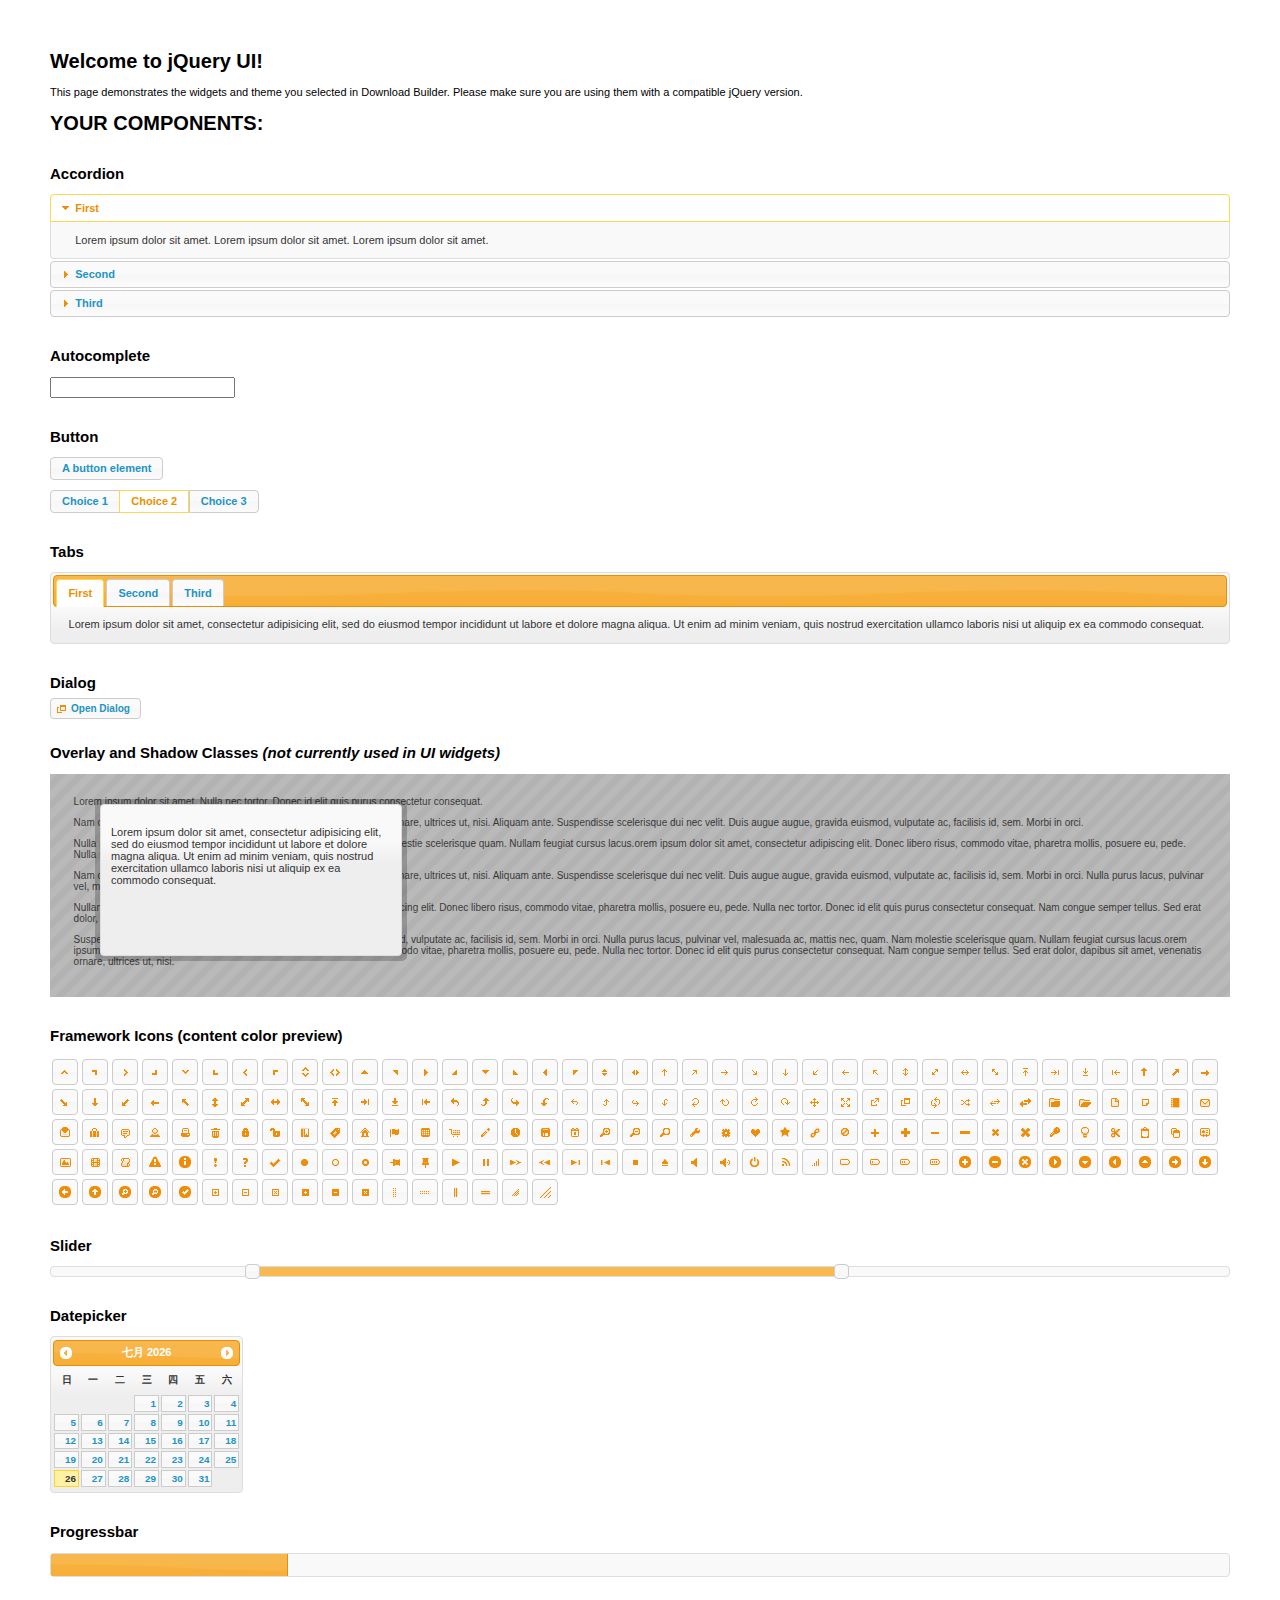
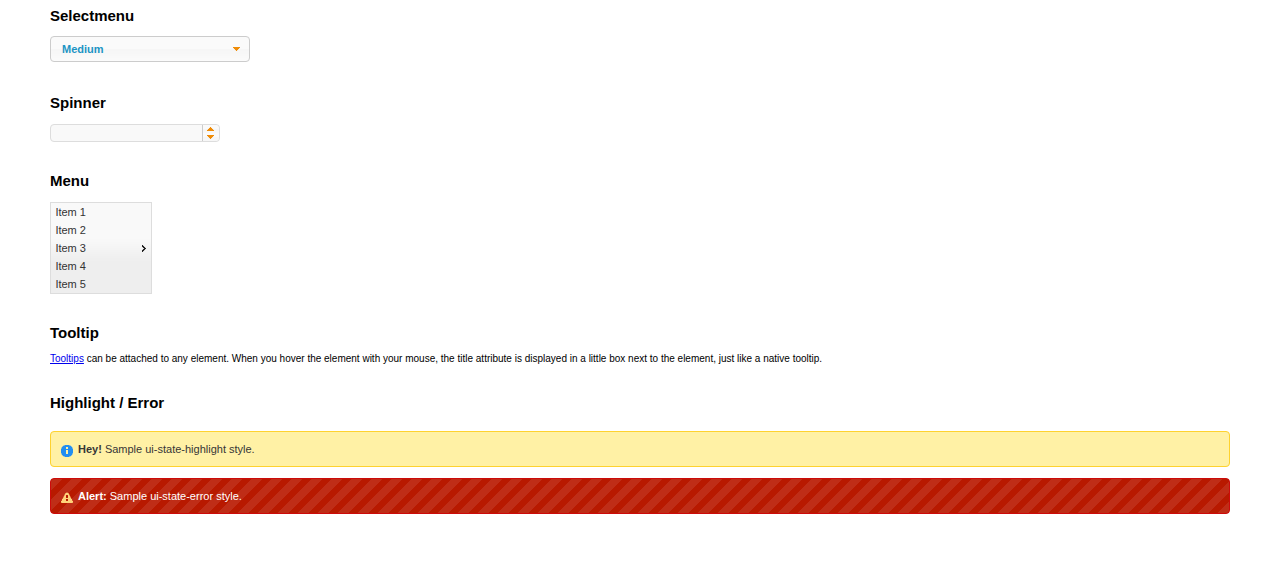
<file: lib/jquery-ui-1.11.4/index.html>
<!doctype html>
<html lang="us">
<head>
	<meta charset="utf-8">
	<title>jQuery UI Example Page</title>
	<link href="jquery-ui.css" rel="stylesheet">
	<style>
	body{
		font: 62.5% "Trebuchet MS", sans-serif;
		margin: 50px;
	}
	.demoHeaders {
		margin-top: 2em;
	}
	#dialog-link {
		padding: .4em 1em .4em 20px;
		text-decoration: none;
		position: relative;
	}
	#dialog-link span.ui-icon {
		margin: 0 5px 0 0;
		position: absolute;
		left: .2em;
		top: 50%;
		margin-top: -8px;
	}
	#icons {
		margin: 0;
		padding: 0;
	}
	#icons li {
		margin: 2px;
		position: relative;
		padding: 4px 0;
		cursor: pointer;
		float: left;
		list-style: none;
	}
	#icons span.ui-icon {
		float: left;
		margin: 0 4px;
	}
	.fakewindowcontain .ui-widget-overlay {
		position: absolute;
	}
	select {
		width: 200px;
	}
	</style>
</head>
<body>

<h1>Welcome to jQuery UI!</h1>

<div class="ui-widget">
	<p>This page demonstrates the widgets and theme you selected in Download Builder. Please make sure you are using them with a compatible jQuery version.</p>
</div>

<h1>YOUR COMPONENTS:</h1>


<!-- Accordion -->
<h2 class="demoHeaders">Accordion</h2>
<div id="accordion">
	<h3>First</h3>
	<div>Lorem ipsum dolor sit amet. Lorem ipsum dolor sit amet. Lorem ipsum dolor sit amet.</div>
	<h3>Second</h3>
	<div>Phasellus mattis tincidunt nibh.</div>
	<h3>Third</h3>
	<div>Nam dui erat, auctor a, dignissim quis.</div>
</div>



<!-- Autocomplete -->
<h2 class="demoHeaders">Autocomplete</h2>
<div>
	<input id="autocomplete" title="type &quot;a&quot;">
</div>



<!-- Button -->
<h2 class="demoHeaders">Button</h2>
<button id="button">A button element</button>
<form style="margin-top: 1em;">
	<div id="radioset">
		<input type="radio" id="radio1" name="radio"><label for="radio1">Choice 1</label>
		<input type="radio" id="radio2" name="radio" checked="checked"><label for="radio2">Choice 2</label>
		<input type="radio" id="radio3" name="radio"><label for="radio3">Choice 3</label>
	</div>
</form>



<!-- Tabs -->
<h2 class="demoHeaders">Tabs</h2>
<div id="tabs">
	<ul>
		<li><a href="#tabs-1">First</a></li>
		<li><a href="#tabs-2">Second</a></li>
		<li><a href="#tabs-3">Third</a></li>
	</ul>
	<div id="tabs-1">Lorem ipsum dolor sit amet, consectetur adipisicing elit, sed do eiusmod tempor incididunt ut labore et dolore magna aliqua. Ut enim ad minim veniam, quis nostrud exercitation ullamco laboris nisi ut aliquip ex ea commodo consequat.</div>
	<div id="tabs-2">Phasellus mattis tincidunt nibh. Cras orci urna, blandit id, pretium vel, aliquet ornare, felis. Maecenas scelerisque sem non nisl. Fusce sed lorem in enim dictum bibendum.</div>
	<div id="tabs-3">Nam dui erat, auctor a, dignissim quis, sollicitudin eu, felis. Pellentesque nisi urna, interdum eget, sagittis et, consequat vestibulum, lacus. Mauris porttitor ullamcorper augue.</div>
</div>



<!-- Dialog NOTE: Dialog is not generated by UI in this demo so it can be visually styled in themeroller-->
<h2 class="demoHeaders">Dialog</h2>
<p><a href="#" id="dialog-link" class="ui-state-default ui-corner-all"><span class="ui-icon ui-icon-newwin"></span>Open Dialog</a></p>

<h2 class="demoHeaders">Overlay and Shadow Classes <em>(not currently used in UI widgets)</em></h2>
<div style="position: relative; width: 96%; height: 200px; padding:1% 2%; overflow:hidden;" class="fakewindowcontain">
	<p>Lorem ipsum dolor sit amet,  Nulla nec tortor. Donec id elit quis purus consectetur consequat. </p><p>Nam congue semper tellus. Sed erat dolor, dapibus sit amet, venenatis ornare, ultrices ut, nisi. Aliquam ante. Suspendisse scelerisque dui nec velit. Duis augue augue, gravida euismod, vulputate ac, facilisis id, sem. Morbi in orci. </p><p>Nulla purus lacus, pulvinar vel, malesuada ac, mattis nec, quam. Nam molestie scelerisque quam. Nullam feugiat cursus lacus.orem ipsum dolor sit amet, consectetur adipiscing elit. Donec libero risus, commodo vitae, pharetra mollis, posuere eu, pede. Nulla nec tortor. Donec id elit quis purus consectetur consequat. </p><p>Nam congue semper tellus. Sed erat dolor, dapibus sit amet, venenatis ornare, ultrices ut, nisi. Aliquam ante. Suspendisse scelerisque dui nec velit. Duis augue augue, gravida euismod, vulputate ac, facilisis id, sem. Morbi in orci. Nulla purus lacus, pulvinar vel, malesuada ac, mattis nec, quam. Nam molestie scelerisque quam. </p><p>Nullam feugiat cursus lacus.orem ipsum dolor sit amet, consectetur adipiscing elit. Donec libero risus, commodo vitae, pharetra mollis, posuere eu, pede. Nulla nec tortor. Donec id elit quis purus consectetur consequat. Nam congue semper tellus. Sed erat dolor, dapibus sit amet, venenatis ornare, ultrices ut, nisi. Aliquam ante. </p><p>Suspendisse scelerisque dui nec velit. Duis augue augue, gravida euismod, vulputate ac, facilisis id, sem. Morbi in orci. Nulla purus lacus, pulvinar vel, malesuada ac, mattis nec, quam. Nam molestie scelerisque quam. Nullam feugiat cursus lacus.orem ipsum dolor sit amet, consectetur adipiscing elit. Donec libero risus, commodo vitae, pharetra mollis, posuere eu, pede. Nulla nec tortor. Donec id elit quis purus consectetur consequat. Nam congue semper tellus. Sed erat dolor, dapibus sit amet, venenatis ornare, ultrices ut, nisi. </p>

	<!-- ui-dialog -->
	<div class="ui-overlay"><div class="ui-widget-overlay"></div><div class="ui-widget-shadow ui-corner-all" style="width: 302px; height: 152px; position: absolute; left: 50px; top: 30px;"></div></div>
	<div style="position: absolute; width: 280px; height: 130px;left: 50px; top: 30px; padding: 10px;" class="ui-widget ui-widget-content ui-corner-all">
		<div class="ui-dialog-content ui-widget-content" style="background: none; border: 0;">
			<p>Lorem ipsum dolor sit amet, consectetur adipisicing elit, sed do eiusmod tempor incididunt ut labore et dolore magna aliqua. Ut enim ad minim veniam, quis nostrud exercitation ullamco laboris nisi ut aliquip ex ea commodo consequat.</p>
		</div>
	</div>

</div>

<!-- ui-dialog -->
<div id="dialog" title="Dialog Title">
	<p>Lorem ipsum dolor sit amet, consectetur adipisicing elit, sed do eiusmod tempor incididunt ut labore et dolore magna aliqua. Ut enim ad minim veniam, quis nostrud exercitation ullamco laboris nisi ut aliquip ex ea commodo consequat.</p>
</div>



<h2 class="demoHeaders">Framework Icons (content color preview)</h2>
<ul id="icons" class="ui-widget ui-helper-clearfix">
	<li class="ui-state-default ui-corner-all" title=".ui-icon-carat-1-n"><span class="ui-icon ui-icon-carat-1-n"></span></li>
	<li class="ui-state-default ui-corner-all" title=".ui-icon-carat-1-ne"><span class="ui-icon ui-icon-carat-1-ne"></span></li>
	<li class="ui-state-default ui-corner-all" title=".ui-icon-carat-1-e"><span class="ui-icon ui-icon-carat-1-e"></span></li>
	<li class="ui-state-default ui-corner-all" title=".ui-icon-carat-1-se"><span class="ui-icon ui-icon-carat-1-se"></span></li>
	<li class="ui-state-default ui-corner-all" title=".ui-icon-carat-1-s"><span class="ui-icon ui-icon-carat-1-s"></span></li>
	<li class="ui-state-default ui-corner-all" title=".ui-icon-carat-1-sw"><span class="ui-icon ui-icon-carat-1-sw"></span></li>
	<li class="ui-state-default ui-corner-all" title=".ui-icon-carat-1-w"><span class="ui-icon ui-icon-carat-1-w"></span></li>
	<li class="ui-state-default ui-corner-all" title=".ui-icon-carat-1-nw"><span class="ui-icon ui-icon-carat-1-nw"></span></li>
	<li class="ui-state-default ui-corner-all" title=".ui-icon-carat-2-n-s"><span class="ui-icon ui-icon-carat-2-n-s"></span></li>
	<li class="ui-state-default ui-corner-all" title=".ui-icon-carat-2-e-w"><span class="ui-icon ui-icon-carat-2-e-w"></span></li>
	<li class="ui-state-default ui-corner-all" title=".ui-icon-triangle-1-n"><span class="ui-icon ui-icon-triangle-1-n"></span></li>
	<li class="ui-state-default ui-corner-all" title=".ui-icon-triangle-1-ne"><span class="ui-icon ui-icon-triangle-1-ne"></span></li>
	<li class="ui-state-default ui-corner-all" title=".ui-icon-triangle-1-e"><span class="ui-icon ui-icon-triangle-1-e"></span></li>
	<li class="ui-state-default ui-corner-all" title=".ui-icon-triangle-1-se"><span class="ui-icon ui-icon-triangle-1-se"></span></li>
	<li class="ui-state-default ui-corner-all" title=".ui-icon-triangle-1-s"><span class="ui-icon ui-icon-triangle-1-s"></span></li>
	<li class="ui-state-default ui-corner-all" title=".ui-icon-triangle-1-sw"><span class="ui-icon ui-icon-triangle-1-sw"></span></li>
	<li class="ui-state-default ui-corner-all" title=".ui-icon-triangle-1-w"><span class="ui-icon ui-icon-triangle-1-w"></span></li>
	<li class="ui-state-default ui-corner-all" title=".ui-icon-triangle-1-nw"><span class="ui-icon ui-icon-triangle-1-nw"></span></li>
	<li class="ui-state-default ui-corner-all" title=".ui-icon-triangle-2-n-s"><span class="ui-icon ui-icon-triangle-2-n-s"></span></li>
	<li class="ui-state-default ui-corner-all" title=".ui-icon-triangle-2-e-w"><span class="ui-icon ui-icon-triangle-2-e-w"></span></li>
	<li class="ui-state-default ui-corner-all" title=".ui-icon-arrow-1-n"><span class="ui-icon ui-icon-arrow-1-n"></span></li>
	<li class="ui-state-default ui-corner-all" title=".ui-icon-arrow-1-ne"><span class="ui-icon ui-icon-arrow-1-ne"></span></li>
	<li class="ui-state-default ui-corner-all" title=".ui-icon-arrow-1-e"><span class="ui-icon ui-icon-arrow-1-e"></span></li>
	<li class="ui-state-default ui-corner-all" title=".ui-icon-arrow-1-se"><span class="ui-icon ui-icon-arrow-1-se"></span></li>
	<li class="ui-state-default ui-corner-all" title=".ui-icon-arrow-1-s"><span class="ui-icon ui-icon-arrow-1-s"></span></li>
	<li class="ui-state-default ui-corner-all" title=".ui-icon-arrow-1-sw"><span class="ui-icon ui-icon-arrow-1-sw"></span></li>
	<li class="ui-state-default ui-corner-all" title=".ui-icon-arrow-1-w"><span class="ui-icon ui-icon-arrow-1-w"></span></li>
	<li class="ui-state-default ui-corner-all" title=".ui-icon-arrow-1-nw"><span class="ui-icon ui-icon-arrow-1-nw"></span></li>
	<li class="ui-state-default ui-corner-all" title=".ui-icon-arrow-2-n-s"><span class="ui-icon ui-icon-arrow-2-n-s"></span></li>
	<li class="ui-state-default ui-corner-all" title=".ui-icon-arrow-2-ne-sw"><span class="ui-icon ui-icon-arrow-2-ne-sw"></span></li>
	<li class="ui-state-default ui-corner-all" title=".ui-icon-arrow-2-e-w"><span class="ui-icon ui-icon-arrow-2-e-w"></span></li>
	<li class="ui-state-default ui-corner-all" title=".ui-icon-arrow-2-se-nw"><span class="ui-icon ui-icon-arrow-2-se-nw"></span></li>
	<li class="ui-state-default ui-corner-all" title=".ui-icon-arrowstop-1-n"><span class="ui-icon ui-icon-arrowstop-1-n"></span></li>
	<li class="ui-state-default ui-corner-all" title=".ui-icon-arrowstop-1-e"><span class="ui-icon ui-icon-arrowstop-1-e"></span></li>
	<li class="ui-state-default ui-corner-all" title=".ui-icon-arrowstop-1-s"><span class="ui-icon ui-icon-arrowstop-1-s"></span></li>
	<li class="ui-state-default ui-corner-all" title=".ui-icon-arrowstop-1-w"><span class="ui-icon ui-icon-arrowstop-1-w"></span></li>
	<li class="ui-state-default ui-corner-all" title=".ui-icon-arrowthick-1-n"><span class="ui-icon ui-icon-arrowthick-1-n"></span></li>
	<li class="ui-state-default ui-corner-all" title=".ui-icon-arrowthick-1-ne"><span class="ui-icon ui-icon-arrowthick-1-ne"></span></li>
	<li class="ui-state-default ui-corner-all" title=".ui-icon-arrowthick-1-e"><span class="ui-icon ui-icon-arrowthick-1-e"></span></li>
	<li class="ui-state-default ui-corner-all" title=".ui-icon-arrowthick-1-se"><span class="ui-icon ui-icon-arrowthick-1-se"></span></li>
	<li class="ui-state-default ui-corner-all" title=".ui-icon-arrowthick-1-s"><span class="ui-icon ui-icon-arrowthick-1-s"></span></li>
	<li class="ui-state-default ui-corner-all" title=".ui-icon-arrowthick-1-sw"><span class="ui-icon ui-icon-arrowthick-1-sw"></span></li>
	<li class="ui-state-default ui-corner-all" title=".ui-icon-arrowthick-1-w"><span class="ui-icon ui-icon-arrowthick-1-w"></span></li>
	<li class="ui-state-default ui-corner-all" title=".ui-icon-arrowthick-1-nw"><span class="ui-icon ui-icon-arrowthick-1-nw"></span></li>
	<li class="ui-state-default ui-corner-all" title=".ui-icon-arrowthick-2-n-s"><span class="ui-icon ui-icon-arrowthick-2-n-s"></span></li>
	<li class="ui-state-default ui-corner-all" title=".ui-icon-arrowthick-2-ne-sw"><span class="ui-icon ui-icon-arrowthick-2-ne-sw"></span></li>
	<li class="ui-state-default ui-corner-all" title=".ui-icon-arrowthick-2-e-w"><span class="ui-icon ui-icon-arrowthick-2-e-w"></span></li>
	<li class="ui-state-default ui-corner-all" title=".ui-icon-arrowthick-2-se-nw"><span class="ui-icon ui-icon-arrowthick-2-se-nw"></span></li>
	<li class="ui-state-default ui-corner-all" title=".ui-icon-arrowthickstop-1-n"><span class="ui-icon ui-icon-arrowthickstop-1-n"></span></li>
	<li class="ui-state-default ui-corner-all" title=".ui-icon-arrowthickstop-1-e"><span class="ui-icon ui-icon-arrowthickstop-1-e"></span></li>
	<li class="ui-state-default ui-corner-all" title=".ui-icon-arrowthickstop-1-s"><span class="ui-icon ui-icon-arrowthickstop-1-s"></span></li>
	<li class="ui-state-default ui-corner-all" title=".ui-icon-arrowthickstop-1-w"><span class="ui-icon ui-icon-arrowthickstop-1-w"></span></li>
	<li class="ui-state-default ui-corner-all" title=".ui-icon-arrowreturnthick-1-w"><span class="ui-icon ui-icon-arrowreturnthick-1-w"></span></li>
	<li class="ui-state-default ui-corner-all" title=".ui-icon-arrowreturnthick-1-n"><span class="ui-icon ui-icon-arrowreturnthick-1-n"></span></li>
	<li class="ui-state-default ui-corner-all" title=".ui-icon-arrowreturnthick-1-e"><span class="ui-icon ui-icon-arrowreturnthick-1-e"></span></li>
	<li class="ui-state-default ui-corner-all" title=".ui-icon-arrowreturnthick-1-s"><span class="ui-icon ui-icon-arrowreturnthick-1-s"></span></li>
	<li class="ui-state-default ui-corner-all" title=".ui-icon-arrowreturn-1-w"><span class="ui-icon ui-icon-arrowreturn-1-w"></span></li>
	<li class="ui-state-default ui-corner-all" title=".ui-icon-arrowreturn-1-n"><span class="ui-icon ui-icon-arrowreturn-1-n"></span></li>
	<li class="ui-state-default ui-corner-all" title=".ui-icon-arrowreturn-1-e"><span class="ui-icon ui-icon-arrowreturn-1-e"></span></li>
	<li class="ui-state-default ui-corner-all" title=".ui-icon-arrowreturn-1-s"><span class="ui-icon ui-icon-arrowreturn-1-s"></span></li>
	<li class="ui-state-default ui-corner-all" title=".ui-icon-arrowrefresh-1-w"><span class="ui-icon ui-icon-arrowrefresh-1-w"></span></li>
	<li class="ui-state-default ui-corner-all" title=".ui-icon-arrowrefresh-1-n"><span class="ui-icon ui-icon-arrowrefresh-1-n"></span></li>
	<li class="ui-state-default ui-corner-all" title=".ui-icon-arrowrefresh-1-e"><span class="ui-icon ui-icon-arrowrefresh-1-e"></span></li>
	<li class="ui-state-default ui-corner-all" title=".ui-icon-arrowrefresh-1-s"><span class="ui-icon ui-icon-arrowrefresh-1-s"></span></li>
	<li class="ui-state-default ui-corner-all" title=".ui-icon-arrow-4"><span class="ui-icon ui-icon-arrow-4"></span></li>
	<li class="ui-state-default ui-corner-all" title=".ui-icon-arrow-4-diag"><span class="ui-icon ui-icon-arrow-4-diag"></span></li>
	<li class="ui-state-default ui-corner-all" title=".ui-icon-extlink"><span class="ui-icon ui-icon-extlink"></span></li>
	<li class="ui-state-default ui-corner-all" title=".ui-icon-newwin"><span class="ui-icon ui-icon-newwin"></span></li>
	<li class="ui-state-default ui-corner-all" title=".ui-icon-refresh"><span class="ui-icon ui-icon-refresh"></span></li>
	<li class="ui-state-default ui-corner-all" title=".ui-icon-shuffle"><span class="ui-icon ui-icon-shuffle"></span></li>
	<li class="ui-state-default ui-corner-all" title=".ui-icon-transfer-e-w"><span class="ui-icon ui-icon-transfer-e-w"></span></li>
	<li class="ui-state-default ui-corner-all" title=".ui-icon-transferthick-e-w"><span class="ui-icon ui-icon-transferthick-e-w"></span></li>
	<li class="ui-state-default ui-corner-all" title=".ui-icon-folder-collapsed"><span class="ui-icon ui-icon-folder-collapsed"></span></li>
	<li class="ui-state-default ui-corner-all" title=".ui-icon-folder-open"><span class="ui-icon ui-icon-folder-open"></span></li>
	<li class="ui-state-default ui-corner-all" title=".ui-icon-document"><span class="ui-icon ui-icon-document"></span></li>
	<li class="ui-state-default ui-corner-all" title=".ui-icon-document-b"><span class="ui-icon ui-icon-document-b"></span></li>
	<li class="ui-state-default ui-corner-all" title=".ui-icon-note"><span class="ui-icon ui-icon-note"></span></li>
	<li class="ui-state-default ui-corner-all" title=".ui-icon-mail-closed"><span class="ui-icon ui-icon-mail-closed"></span></li>
	<li class="ui-state-default ui-corner-all" title=".ui-icon-mail-open"><span class="ui-icon ui-icon-mail-open"></span></li>
	<li class="ui-state-default ui-corner-all" title=".ui-icon-suitcase"><span class="ui-icon ui-icon-suitcase"></span></li>
	<li class="ui-state-default ui-corner-all" title=".ui-icon-comment"><span class="ui-icon ui-icon-comment"></span></li>
	<li class="ui-state-default ui-corner-all" title=".ui-icon-person"><span class="ui-icon ui-icon-person"></span></li>
	<li class="ui-state-default ui-corner-all" title=".ui-icon-print"><span class="ui-icon ui-icon-print"></span></li>
	<li class="ui-state-default ui-corner-all" title=".ui-icon-trash"><span class="ui-icon ui-icon-trash"></span></li>
	<li class="ui-state-default ui-corner-all" title=".ui-icon-locked"><span class="ui-icon ui-icon-locked"></span></li>
	<li class="ui-state-default ui-corner-all" title=".ui-icon-unlocked"><span class="ui-icon ui-icon-unlocked"></span></li>
	<li class="ui-state-default ui-corner-all" title=".ui-icon-bookmark"><span class="ui-icon ui-icon-bookmark"></span></li>
	<li class="ui-state-default ui-corner-all" title=".ui-icon-tag"><span class="ui-icon ui-icon-tag"></span></li>
	<li class="ui-state-default ui-corner-all" title=".ui-icon-home"><span class="ui-icon ui-icon-home"></span></li>
	<li class="ui-state-default ui-corner-all" title=".ui-icon-flag"><span class="ui-icon ui-icon-flag"></span></li>
	<li class="ui-state-default ui-corner-all" title=".ui-icon-calculator"><span class="ui-icon ui-icon-calculator"></span></li>
	<li class="ui-state-default ui-corner-all" title=".ui-icon-cart"><span class="ui-icon ui-icon-cart"></span></li>
	<li class="ui-state-default ui-corner-all" title=".ui-icon-pencil"><span class="ui-icon ui-icon-pencil"></span></li>
	<li class="ui-state-default ui-corner-all" title=".ui-icon-clock"><span class="ui-icon ui-icon-clock"></span></li>
	<li class="ui-state-default ui-corner-all" title=".ui-icon-disk"><span class="ui-icon ui-icon-disk"></span></li>
	<li class="ui-state-default ui-corner-all" title=".ui-icon-calendar"><span class="ui-icon ui-icon-calendar"></span></li>
	<li class="ui-state-default ui-corner-all" title=".ui-icon-zoomin"><span class="ui-icon ui-icon-zoomin"></span></li>
	<li class="ui-state-default ui-corner-all" title=".ui-icon-zoomout"><span class="ui-icon ui-icon-zoomout"></span></li>
	<li class="ui-state-default ui-corner-all" title=".ui-icon-search"><span class="ui-icon ui-icon-search"></span></li>
	<li class="ui-state-default ui-corner-all" title=".ui-icon-wrench"><span class="ui-icon ui-icon-wrench"></span></li>
	<li class="ui-state-default ui-corner-all" title=".ui-icon-gear"><span class="ui-icon ui-icon-gear"></span></li>
	<li class="ui-state-default ui-corner-all" title=".ui-icon-heart"><span class="ui-icon ui-icon-heart"></span></li>
	<li class="ui-state-default ui-corner-all" title=".ui-icon-star"><span class="ui-icon ui-icon-star"></span></li>
	<li class="ui-state-default ui-corner-all" title=".ui-icon-link"><span class="ui-icon ui-icon-link"></span></li>
	<li class="ui-state-default ui-corner-all" title=".ui-icon-cancel"><span class="ui-icon ui-icon-cancel"></span></li>
	<li class="ui-state-default ui-corner-all" title=".ui-icon-plus"><span class="ui-icon ui-icon-plus"></span></li>
	<li class="ui-state-default ui-corner-all" title=".ui-icon-plusthick"><span class="ui-icon ui-icon-plusthick"></span></li>
	<li class="ui-state-default ui-corner-all" title=".ui-icon-minus"><span class="ui-icon ui-icon-minus"></span></li>
	<li class="ui-state-default ui-corner-all" title=".ui-icon-minusthick"><span class="ui-icon ui-icon-minusthick"></span></li>
	<li class="ui-state-default ui-corner-all" title=".ui-icon-close"><span class="ui-icon ui-icon-close"></span></li>
	<li class="ui-state-default ui-corner-all" title=".ui-icon-closethick"><span class="ui-icon ui-icon-closethick"></span></li>
	<li class="ui-state-default ui-corner-all" title=".ui-icon-key"><span class="ui-icon ui-icon-key"></span></li>
	<li class="ui-state-default ui-corner-all" title=".ui-icon-lightbulb"><span class="ui-icon ui-icon-lightbulb"></span></li>
	<li class="ui-state-default ui-corner-all" title=".ui-icon-scissors"><span class="ui-icon ui-icon-scissors"></span></li>
	<li class="ui-state-default ui-corner-all" title=".ui-icon-clipboard"><span class="ui-icon ui-icon-clipboard"></span></li>
	<li class="ui-state-default ui-corner-all" title=".ui-icon-copy"><span class="ui-icon ui-icon-copy"></span></li>
	<li class="ui-state-default ui-corner-all" title=".ui-icon-contact"><span class="ui-icon ui-icon-contact"></span></li>
	<li class="ui-state-default ui-corner-all" title=".ui-icon-image"><span class="ui-icon ui-icon-image"></span></li>
	<li class="ui-state-default ui-corner-all" title=".ui-icon-video"><span class="ui-icon ui-icon-video"></span></li>
	<li class="ui-state-default ui-corner-all" title=".ui-icon-script"><span class="ui-icon ui-icon-script"></span></li>
	<li class="ui-state-default ui-corner-all" title=".ui-icon-alert"><span class="ui-icon ui-icon-alert"></span></li>
	<li class="ui-state-default ui-corner-all" title=".ui-icon-info"><span class="ui-icon ui-icon-info"></span></li>
	<li class="ui-state-default ui-corner-all" title=".ui-icon-notice"><span class="ui-icon ui-icon-notice"></span></li>
	<li class="ui-state-default ui-corner-all" title=".ui-icon-help"><span class="ui-icon ui-icon-help"></span></li>
	<li class="ui-state-default ui-corner-all" title=".ui-icon-check"><span class="ui-icon ui-icon-check"></span></li>
	<li class="ui-state-default ui-corner-all" title=".ui-icon-bullet"><span class="ui-icon ui-icon-bullet"></span></li>
	<li class="ui-state-default ui-corner-all" title=".ui-icon-radio-off"><span class="ui-icon ui-icon-radio-off"></span></li>
	<li class="ui-state-default ui-corner-all" title=".ui-icon-radio-on"><span class="ui-icon ui-icon-radio-on"></span></li>
	<li class="ui-state-default ui-corner-all" title=".ui-icon-pin-w"><span class="ui-icon ui-icon-pin-w"></span></li>
	<li class="ui-state-default ui-corner-all" title=".ui-icon-pin-s"><span class="ui-icon ui-icon-pin-s"></span></li>
	<li class="ui-state-default ui-corner-all" title=".ui-icon-play"><span class="ui-icon ui-icon-play"></span></li>
	<li class="ui-state-default ui-corner-all" title=".ui-icon-pause"><span class="ui-icon ui-icon-pause"></span></li>
	<li class="ui-state-default ui-corner-all" title=".ui-icon-seek-next"><span class="ui-icon ui-icon-seek-next"></span></li>
	<li class="ui-state-default ui-corner-all" title=".ui-icon-seek-prev"><span class="ui-icon ui-icon-seek-prev"></span></li>
	<li class="ui-state-default ui-corner-all" title=".ui-icon-seek-end"><span class="ui-icon ui-icon-seek-end"></span></li>
	<li class="ui-state-default ui-corner-all" title=".ui-icon-seek-first"><span class="ui-icon ui-icon-seek-first"></span></li>
	<li class="ui-state-default ui-corner-all" title=".ui-icon-stop"><span class="ui-icon ui-icon-stop"></span></li>
	<li class="ui-state-default ui-corner-all" title=".ui-icon-eject"><span class="ui-icon ui-icon-eject"></span></li>
	<li class="ui-state-default ui-corner-all" title=".ui-icon-volume-off"><span class="ui-icon ui-icon-volume-off"></span></li>
	<li class="ui-state-default ui-corner-all" title=".ui-icon-volume-on"><span class="ui-icon ui-icon-volume-on"></span></li>
	<li class="ui-state-default ui-corner-all" title=".ui-icon-power"><span class="ui-icon ui-icon-power"></span></li>
	<li class="ui-state-default ui-corner-all" title=".ui-icon-signal-diag"><span class="ui-icon ui-icon-signal-diag"></span></li>
	<li class="ui-state-default ui-corner-all" title=".ui-icon-signal"><span class="ui-icon ui-icon-signal"></span></li>
	<li class="ui-state-default ui-corner-all" title=".ui-icon-battery-0"><span class="ui-icon ui-icon-battery-0"></span></li>
	<li class="ui-state-default ui-corner-all" title=".ui-icon-battery-1"><span class="ui-icon ui-icon-battery-1"></span></li>
	<li class="ui-state-default ui-corner-all" title=".ui-icon-battery-2"><span class="ui-icon ui-icon-battery-2"></span></li>
	<li class="ui-state-default ui-corner-all" title=".ui-icon-battery-3"><span class="ui-icon ui-icon-battery-3"></span></li>
	<li class="ui-state-default ui-corner-all" title=".ui-icon-circle-plus"><span class="ui-icon ui-icon-circle-plus"></span></li>
	<li class="ui-state-default ui-corner-all" title=".ui-icon-circle-minus"><span class="ui-icon ui-icon-circle-minus"></span></li>
	<li class="ui-state-default ui-corner-all" title=".ui-icon-circle-close"><span class="ui-icon ui-icon-circle-close"></span></li>
	<li class="ui-state-default ui-corner-all" title=".ui-icon-circle-triangle-e"><span class="ui-icon ui-icon-circle-triangle-e"></span></li>
	<li class="ui-state-default ui-corner-all" title=".ui-icon-circle-triangle-s"><span class="ui-icon ui-icon-circle-triangle-s"></span></li>
	<li class="ui-state-default ui-corner-all" title=".ui-icon-circle-triangle-w"><span class="ui-icon ui-icon-circle-triangle-w"></span></li>
	<li class="ui-state-default ui-corner-all" title=".ui-icon-circle-triangle-n"><span class="ui-icon ui-icon-circle-triangle-n"></span></li>
	<li class="ui-state-default ui-corner-all" title=".ui-icon-circle-arrow-e"><span class="ui-icon ui-icon-circle-arrow-e"></span></li>
	<li class="ui-state-default ui-corner-all" title=".ui-icon-circle-arrow-s"><span class="ui-icon ui-icon-circle-arrow-s"></span></li>
	<li class="ui-state-default ui-corner-all" title=".ui-icon-circle-arrow-w"><span class="ui-icon ui-icon-circle-arrow-w"></span></li>
	<li class="ui-state-default ui-corner-all" title=".ui-icon-circle-arrow-n"><span class="ui-icon ui-icon-circle-arrow-n"></span></li>
	<li class="ui-state-default ui-corner-all" title=".ui-icon-circle-zoomin"><span class="ui-icon ui-icon-circle-zoomin"></span></li>
	<li class="ui-state-default ui-corner-all" title=".ui-icon-circle-zoomout"><span class="ui-icon ui-icon-circle-zoomout"></span></li>
	<li class="ui-state-default ui-corner-all" title=".ui-icon-circle-check"><span class="ui-icon ui-icon-circle-check"></span></li>
	<li class="ui-state-default ui-corner-all" title=".ui-icon-circlesmall-plus"><span class="ui-icon ui-icon-circlesmall-plus"></span></li>
	<li class="ui-state-default ui-corner-all" title=".ui-icon-circlesmall-minus"><span class="ui-icon ui-icon-circlesmall-minus"></span></li>
	<li class="ui-state-default ui-corner-all" title=".ui-icon-circlesmall-close"><span class="ui-icon ui-icon-circlesmall-close"></span></li>
	<li class="ui-state-default ui-corner-all" title=".ui-icon-squaresmall-plus"><span class="ui-icon ui-icon-squaresmall-plus"></span></li>
	<li class="ui-state-default ui-corner-all" title=".ui-icon-squaresmall-minus"><span class="ui-icon ui-icon-squaresmall-minus"></span></li>
	<li class="ui-state-default ui-corner-all" title=".ui-icon-squaresmall-close"><span class="ui-icon ui-icon-squaresmall-close"></span></li>
	<li class="ui-state-default ui-corner-all" title=".ui-icon-grip-dotted-vertical"><span class="ui-icon ui-icon-grip-dotted-vertical"></span></li>
	<li class="ui-state-default ui-corner-all" title=".ui-icon-grip-dotted-horizontal"><span class="ui-icon ui-icon-grip-dotted-horizontal"></span></li>
	<li class="ui-state-default ui-corner-all" title=".ui-icon-grip-solid-vertical"><span class="ui-icon ui-icon-grip-solid-vertical"></span></li>
	<li class="ui-state-default ui-corner-all" title=".ui-icon-grip-solid-horizontal"><span class="ui-icon ui-icon-grip-solid-horizontal"></span></li>
	<li class="ui-state-default ui-corner-all" title=".ui-icon-gripsmall-diagonal-se"><span class="ui-icon ui-icon-gripsmall-diagonal-se"></span></li>
	<li class="ui-state-default ui-corner-all" title=".ui-icon-grip-diagonal-se"><span class="ui-icon ui-icon-grip-diagonal-se"></span></li>
</ul>


<!-- Slider -->
<h2 class="demoHeaders">Slider</h2>
<div id="slider"></div>



<!-- Datepicker -->
<h2 class="demoHeaders">Datepicker</h2>
<div id="datepicker"></div>



<!-- Progressbar -->
<h2 class="demoHeaders">Progressbar</h2>
<div id="progressbar"></div>



<!-- Progressbar -->
<h2 class="demoHeaders">Selectmenu</h2>
<select id="selectmenu">
	<option>Slower</option>
	<option>Slow</option>
	<option selected="selected">Medium</option>
	<option>Fast</option>
	<option>Faster</option>
</select>



<!-- Spinner -->
<h2 class="demoHeaders">Spinner</h2>
<input id="spinner">



<!-- Menu -->
<h2 class="demoHeaders">Menu</h2>
<ul style="width:100px;" id="menu">
	<li>Item 1</li>
	<li>Item 2</li>
	<li>Item 3
		<ul>
			<li>Item 3-1</li>
			<li>Item 3-2</li>
			<li>Item 3-3</li>
			<li>Item 3-4</li>
			<li>Item 3-5</li>
		</ul>
	</li>
	<li>Item 4</li>
	<li>Item 5</li>
</ul>



<!-- Tooltip -->
<h2 class="demoHeaders">Tooltip</h2>
<p id="tooltip">
	<a href="#" title="That&apos;s what this widget is">Tooltips</a> can be attached to any element. When you hover
the element with your mouse, the title attribute is displayed in a little box next to the element, just like a native tooltip.
</p>


<!-- Highlight / Error -->
<h2 class="demoHeaders">Highlight / Error</h2>
<div class="ui-widget">
	<div class="ui-state-highlight ui-corner-all" style="margin-top: 20px; padding: 0 .7em;">
		<p><span class="ui-icon ui-icon-info" style="float: left; margin-right: .3em;"></span>
		<strong>Hey!</strong> Sample ui-state-highlight style.</p>
	</div>
</div>
<br>
<div class="ui-widget">
	<div class="ui-state-error ui-corner-all" style="padding: 0 .7em;">
		<p><span class="ui-icon ui-icon-alert" style="float: left; margin-right: .3em;"></span>
		<strong>Alert:</strong> Sample ui-state-error style.</p>
	</div>
</div>

<script src="external/jquery/jquery.js"></script>
<script src="jquery-ui.js"></script>
<script>

$( "#accordion" ).accordion();



var availableTags = [
	"ActionScript",
	"AppleScript",
	"Asp",
	"BASIC",
	"C",
	"C++",
	"Clojure",
	"COBOL",
	"ColdFusion",
	"Erlang",
	"Fortran",
	"Groovy",
	"Haskell",
	"Java",
	"JavaScript",
	"Lisp",
	"Perl",
	"PHP",
	"Python",
	"Ruby",
	"Scala",
	"Scheme"
];
$( "#autocomplete" ).autocomplete({
	source: availableTags
});



$( "#button" ).button();
$( "#radioset" ).buttonset();



$( "#tabs" ).tabs();



$( "#dialog" ).dialog({
	autoOpen: false,
	width: 400,
	buttons: [
		{
			text: "Ok",
			click: function() {
				$( this ).dialog( "close" );
			}
		},
		{
			text: "Cancel",
			click: function() {
				$( this ).dialog( "close" );
			}
		}
	]
});

// Link to open the dialog
$( "#dialog-link" ).click(function( event ) {
	$( "#dialog" ).dialog( "open" );
	event.preventDefault();
});



$( "#datepicker" ).datepicker({
	inline: true
});



$( "#slider" ).slider({
	range: true,
	values: [ 17, 67 ]
});



$( "#progressbar" ).progressbar({
	value: 20
});



$( "#spinner" ).spinner();



$( "#menu" ).menu();



$( "#tooltip" ).tooltip();



$( "#selectmenu" ).selectmenu();


// Hover states on the static widgets
$( "#dialog-link, #icons li" ).hover(
	function() {
		$( this ).addClass( "ui-state-hover" );
	},
	function() {
		$( this ).removeClass( "ui-state-hover" );
	}
);
</script>
</body>
</html>
</file>
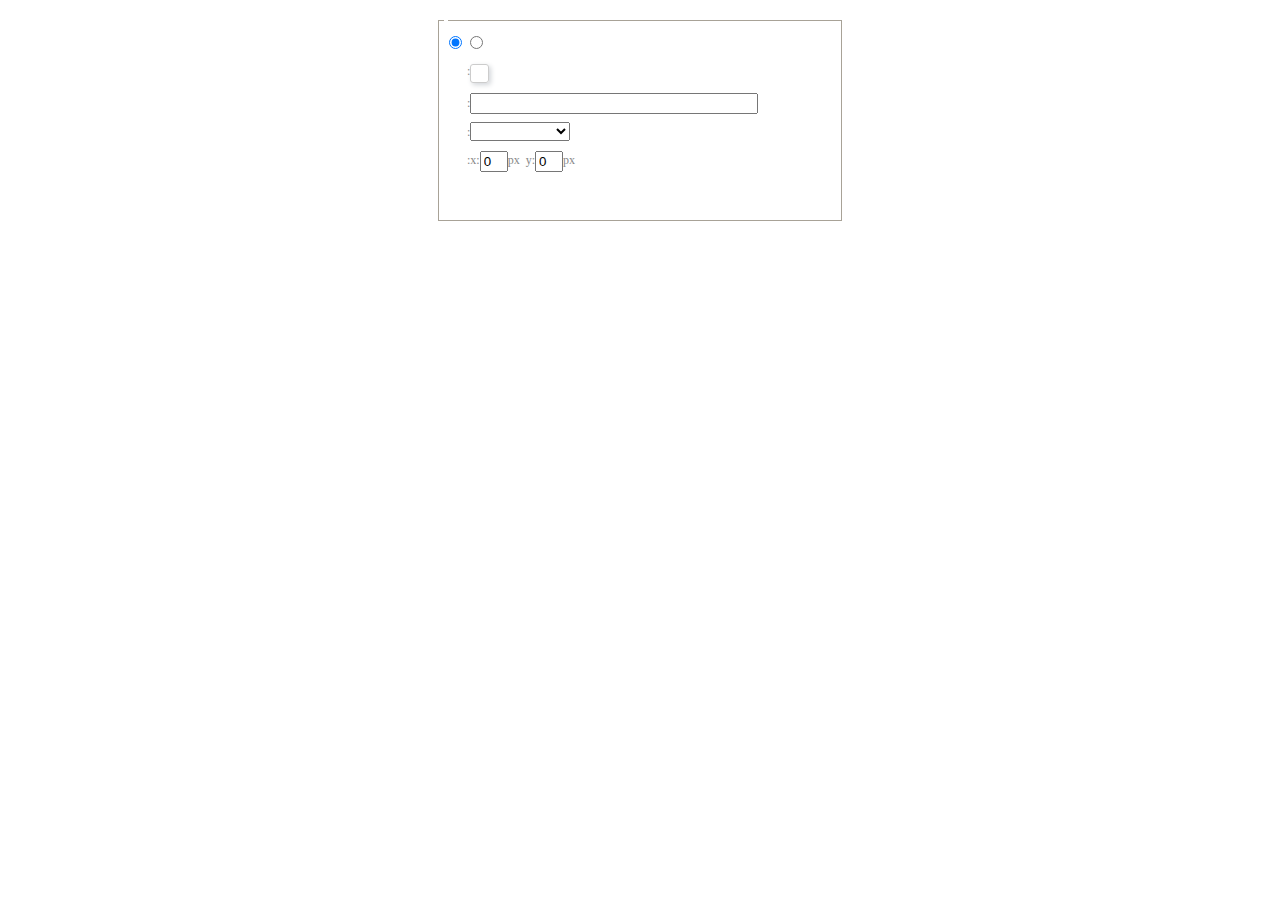
<file: lib/ueditor/dialogs/background/background.html>
<!DOCTYPE HTML>
<html>
<head>
    <meta http-equiv="Content-Type" content="text/html;charset=utf-8"/>
    <script type="text/javascript" src="../internal.js"></script>
    <link rel="stylesheet" type="text/css" href="background.css">
</head>
<body>
    <div id="bg_container" class="wrapper">
        <div id="tabHeads" class="tabhead">
            <span class="focus" data-content-id="normal"><var id="lang_background_normal"></var></span>
            <span class="" data-content-id="imgManager"><var id="lang_background_local"></var></span>
        </div>
        <div id="tabBodys" class="tabbody">
            <div id="normal" class="panel focus">
                <fieldset class="bgarea">
                    <legend><var id="lang_background_set"></var></legend>
                    <div class="content">
                        <div>
                            <label><input id="nocolorRadio" class="iptradio" type="radio" name="t" value="none" checked="checked"><var id="lang_background_none"></var></label>
                            <label><input id="coloredRadio" class="iptradio" type="radio" name="t" value="color"><var id="lang_background_colored"></var></label>
                        </div>
                        <div class="wrapcolor pl">
                            <div class="color">
                                <var id="lang_background_color"></var>:
                            </div>
                            <div id="colorPicker"></div>
                            <div class="clear"></div>
                        </div>
                        <div class="wrapcolor pl">
                            <label><var id="lang_background_netimg"></var>:</label><input class="txt" type="text" id="url">
                        </div>
                        <div id="alignment" class="alignment">
                            <var id="lang_background_align"></var>:<select id="repeatType">
                                <option value="center"></option>
                                <option value="repeat-x"></option>
                                <option value="repeat-y"></option>
                                <option value="repeat"></option>
                                <option value="self"></option>
                            </select>
                        </div>
                        <div id="custom" >
                            <var id="lang_background_position"></var>:x:<input type="text" size="1" id="x" maxlength="4" value="0">px&nbsp;&nbsp;y:<input type="text" size="1" id="y" maxlength="4" value="0">px
                        </div>
                    </div>
                </fieldset>

            </div>
            <div id="imgManager" class="panel">
                <div id="imageList" style=""></div>
            </div>
        </div>
    </div>
    <script type="text/javascript" src="background.js"></script>
</body>
</html>
</file>
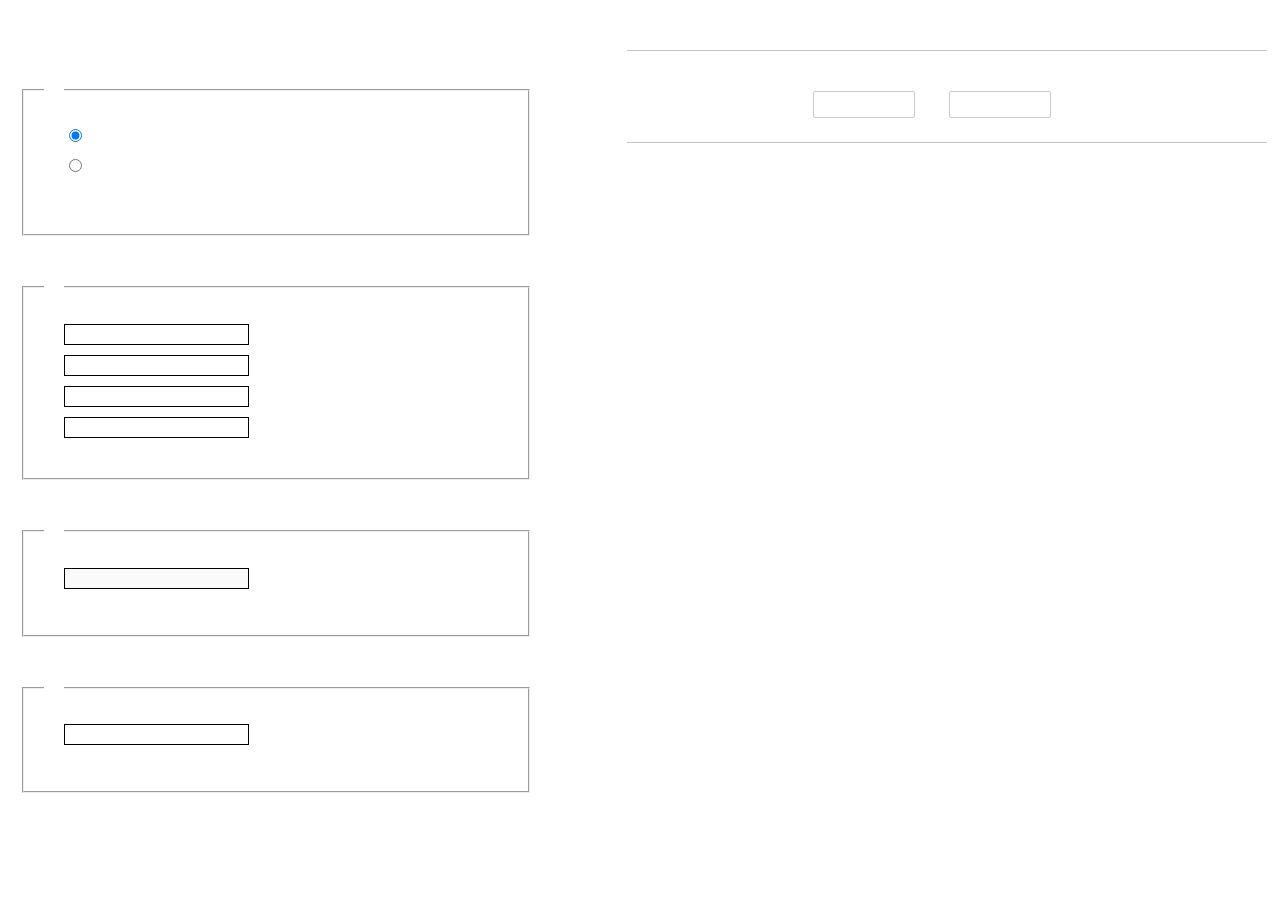
<file: lib/ueditor/dialogs/charts/charts.html>
<!DOCTYPE html>
<html>
    <head>
        <title>chart</title>
        <meta chartset="utf-8">
        <link rel="stylesheet" type="text/css" href="charts.css">
        <script type="text/javascript" src="../internal.js"></script>
    </head>
    <body>
        <div class="main">
            <div class="table-view">
                <h3><var id="lang_data_source"></var></h3>
                <div id="tableContainer" class="table-container"></div>
                <h3><var id="lang_chart_format"></var></h3>
                <form name="data-form">
                    <div class="charts-format">
                        <fieldset>
                            <legend><var id="lang_data_align"></var></legend>
                            <div class="format-item-container">
                                <label>
                                    <input type="radio" class="format-ctrl not-pie-item" name="charts-format" value="1" checked="checked">
                                    <var id="lang_chart_align_same"></var>
                                </label>
                                <label>
                                    <input type="radio" class="format-ctrl not-pie-item" name="charts-format" value="-1">
                                    <var id="lang_chart_align_reverse"></var>
                                </label>
                                <br>
                            </div>
                        </fieldset>
                        <fieldset>
                            <legend><var id="lang_chart_title"></var></legend>
                            <div class="format-item-container">
                                <label>
                                    <var id="lang_chart_main_title"></var><input type="text" name="title" class="data-item">
                                </label>
                                <label>
                                    <var id="lang_chart_sub_title"></var><input type="text" name="sub-title" class="data-item not-pie-item">
                                </label>
                                <label>
                                    <var id="lang_chart_x_title"></var><input type="text" name="x-title" class="data-item not-pie-item">
                                </label>
                                <label>
                                    <var id="lang_chart_y_title"></var><input type="text" name="y-title" class="data-item not-pie-item">
                                </label>
                            </div>
                        </fieldset>
                        <fieldset>
                            <legend><var id="lang_chart_tip"></var></legend>
                            <div class="format-item-container">
                                <label>
                                    <var id="lang_cahrt_tip_prefix"></var>
                                    <input type="text" id="tipInput" name="tip" class="data-item" disabled="disabled">
                                </label>
                                <p><var id="lang_cahrt_tip_description"></var></p>
                            </div>
                        </fieldset>
                        <fieldset>
                            <legend><var id="lang_chart_data_unit"></var></legend>
                            <div class="format-item-container">
                                <label><var id="lang_chart_data_unit_title"></var><input type="text" name="unit" class="data-item"></label>
                                <p><var id="lang_chart_data_unit_description"></var></p>
                            </div>
                        </fieldset>
                    </div>
                </form>
            </div>
            <div class="charts-view">
                <div id="chartsContainer" class="charts-container"></div>
                <div id="chartsType" class="charts-type">
                    <h3><var id="lang_chart_type"></var></h3>
                    <div class="scroll-view">
                        <div class="scroll-container">
                            <div id="scrollBed" class="scroll-bed"></div>
                        </div>
                        <div id="buttonContainer" class="button-container">
                            <a href="#" data-title="prev"><var id="lang_prev_btn"></var></a>
                            <a href="#" data-title="next"><var id="lang_next_btn"></var></a>
                        </div>
                    </div>
                </div>
            </div>
        </div>
        <script src="../../third-party/jquery-1.10.2.min.js"></script>
        <script src="../../third-party/highcharts/highcharts.js"></script>
        <script src="chart.config.js"></script>
        <script src="charts.js"></script>
    </body>
</html>
</file>
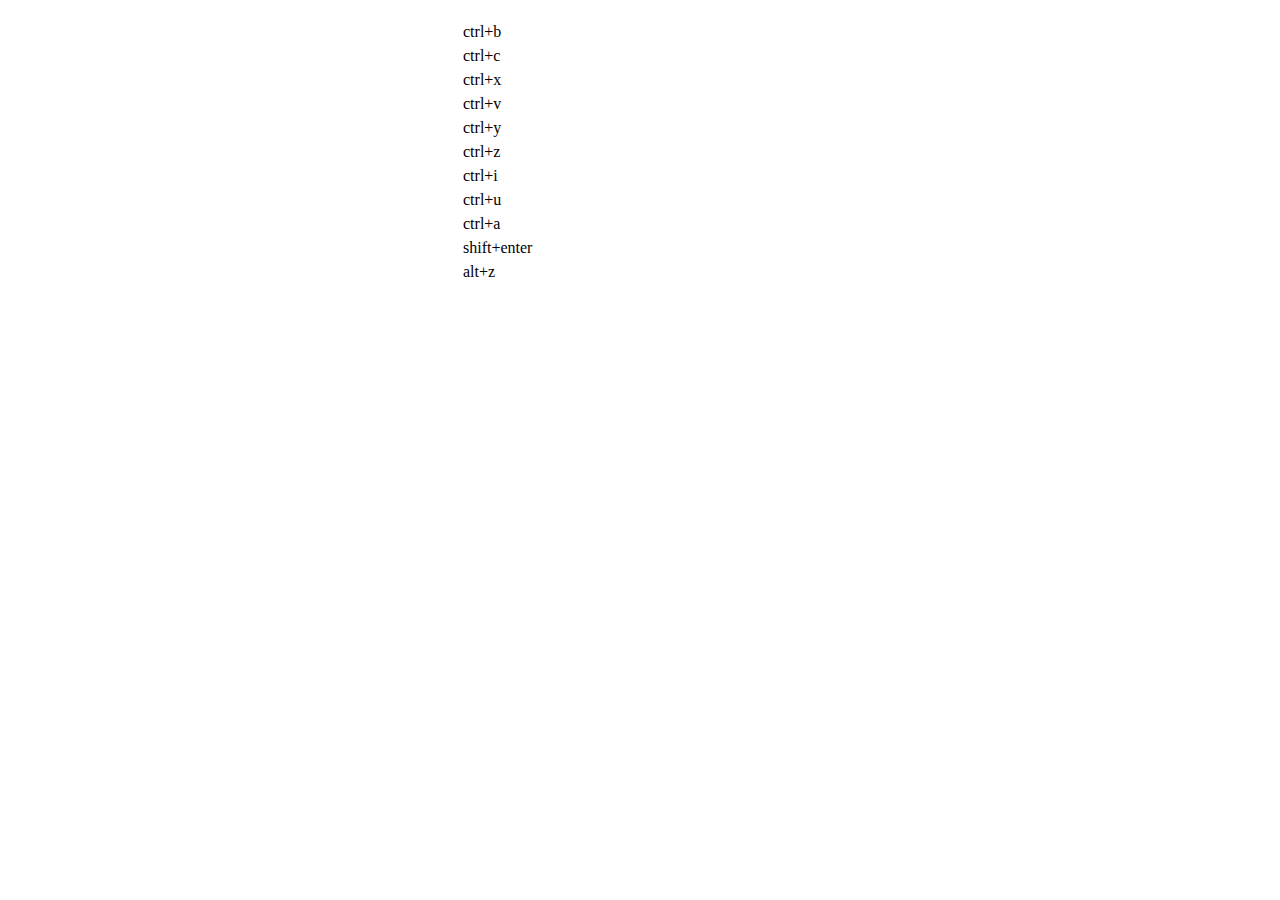
<file: lib/ueditor/dialogs/help/help.html>
<!DOCTYPE HTML PUBLIC "-//W3C//DTD HTML 4.01 Transitional//EN"
        "http://www.w3.org/TR/html4/loose.dtd">
<html>
<head>
    <title>帮助</title>
    <meta content="text/html; charset=utf-8" http-equiv="Content-Type"/>
    <script type="text/javascript" src="../internal.js"></script>
    <link rel="stylesheet" type="text/css" href="help.css">
</head>
<body>
<div class="wrapper" id="helptab">
    <div id="tabHeads" class="tabhead">
        <span class="focus" tabsrc="about"><var id="lang_input_about"></var></span>
        <span tabsrc="shortcuts"><var id="lang_input_shortcuts"></var></span>
    </div>
    <div id="tabBodys" class="tabbody">
        <div id="about" class="panel">
            <h1>UEditor</h1>
            <p id="version"></p>
            <p><var id="lang_input_introduction"></var></p>
        </div>
        <div id="shortcuts" class="panel">
            <table>
                <thead>
                <tr>
                    <td><var id="lang_Txt_shortcuts"></var></td>
                    <td><var id="lang_Txt_func"></var></td>
                </tr>
                </thead>
                <tbody>
                <tr>
                    <td>ctrl+b</td>
                    <td><var id="lang_Txt_bold"></var></td>
                </tr>
                <tr>
                    <td>ctrl+c</td>
                    <td><var id="lang_Txt_copy"></var></td>
                </tr>
                <tr>
                    <td>ctrl+x</td>
                    <td><var id="lang_Txt_cut"></var></td>
                </tr>
                <tr>
                    <td>ctrl+v</td>
                    <td><var id="lang_Txt_Paste"></var></td>
                </tr>
                <tr>
                    <td>ctrl+y</td>
                    <td><var id="lang_Txt_undo"></var></td>
                </tr>
                <tr>
                    <td>ctrl+z</td>
                    <td><var id="lang_Txt_redo"></var></td>
                </tr>
                <tr>
                    <td>ctrl+i</td>
                    <td><var id="lang_Txt_italic"></var></td>
                </tr>
                <tr>
                    <td>ctrl+u</td>
                    <td><var id="lang_Txt_underline"></var></td>
                </tr>
                <tr>
                    <td>ctrl+a</td>
                    <td><var id="lang_Txt_selectAll"></var></td>
                </tr>
                <tr>
                    <td>shift+enter</td>
                    <td><var id="lang_Txt_visualEnter"></var></td>
                </tr>
                <tr>
                    <td>alt+z</td>
                    <td><var id="lang_Txt_fullscreen"></var></td>
                </tr>
                </tbody>
            </table>
        </div>
    </div>
</div>
<script type="text/javascript" src="help.js"></script>
</body>
</html>
</file>
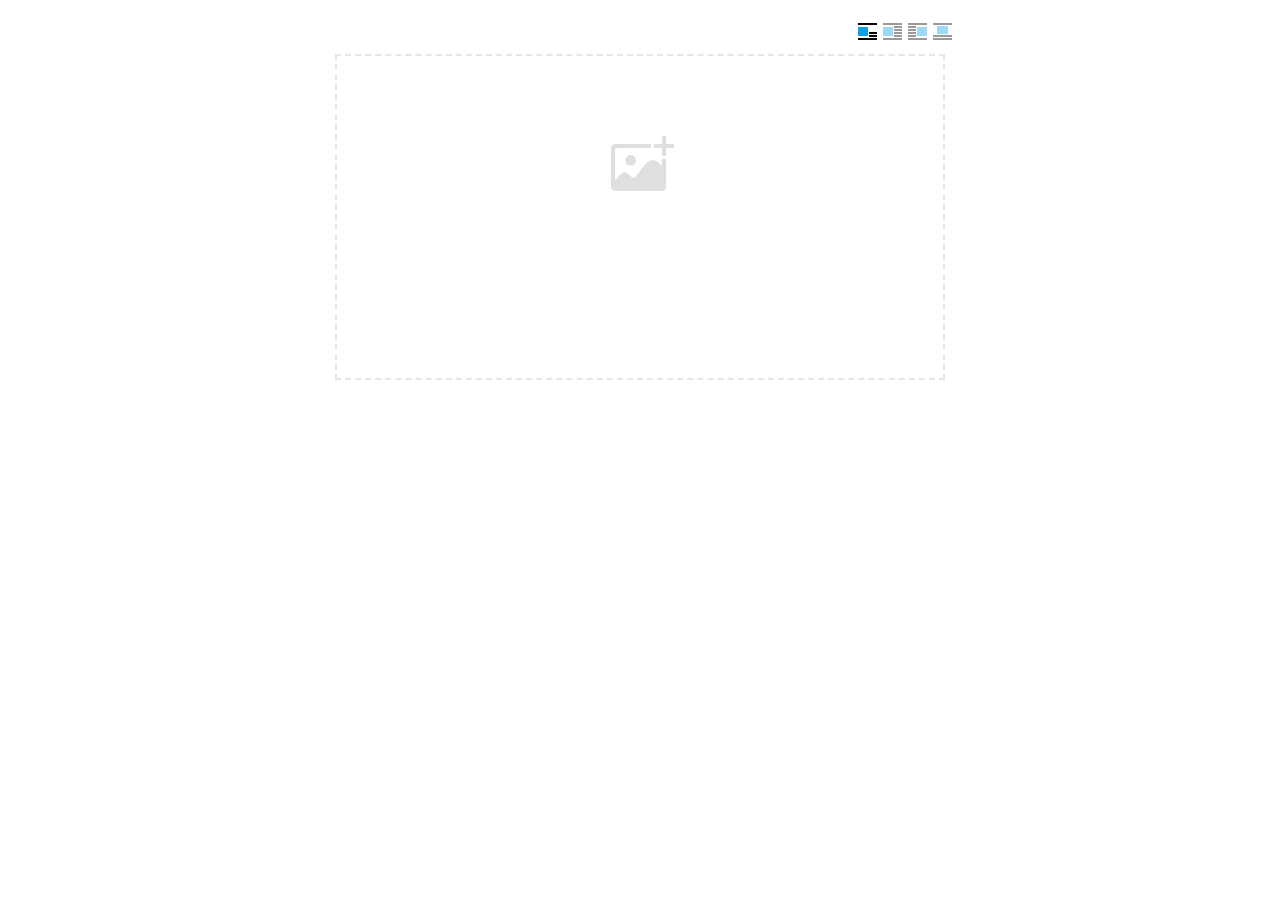
<file: lib/ueditor/dialogs/image/image.html>
<!doctype html>
<html>
<head>
    <meta charset="UTF-8">
    <title>ueditor图片对话框</title>
    <script type="text/javascript" src="../internal.js"></script>

    <!-- jquery -->
    <script type="text/javascript" src="../../third-party/jquery-1.10.2.min.js"></script>

    <!-- webuploader -->
    <script src="../../third-party/webuploader/webuploader.min.js"></script>
    <link rel="stylesheet" type="text/css" href="../../third-party/webuploader/webuploader.css">

    <!-- image dialog -->
    <link rel="stylesheet" href="image.css" type="text/css" />
</head>
<body>

    <div class="wrapper">
        <div id="tabhead" class="tabhead">
            <span class="tab" data-content-id="remote"><var id="lang_tab_remote"></var></span>
            <span class="tab focus" data-content-id="upload"><var id="lang_tab_upload"></var></span>
            <span class="tab" data-content-id="online"><var id="lang_tab_online"></var></span>
            <span class="tab" data-content-id="search"><var id="lang_tab_search"></var></span>
        </div>
        <div class="alignBar">
            <label class="algnLabel"><var id="lang_input_align"></var></label>
                    <span id="alignIcon">
                        <span id="noneAlign" class="none-align focus" data-align="none"></span>
                        <span id="leftAlign" class="left-align" data-align="left"></span>
                        <span id="rightAlign" class="right-align" data-align="right"></span>
                        <span id="centerAlign" class="center-align" data-align="center"></span>
                    </span>
            <input id="align" name="align" type="hidden" value="none"/>
        </div>
        <div id="tabbody" class="tabbody">

            <!-- 远程图片 -->
            <div id="remote" class="panel">
                <div class="top">
                    <div class="row">
                        <label for="url"><var id="lang_input_url"></var></label>
                        <span><input class="text" id="url" type="text"/></span>
                    </div>
                </div>
                <div class="left">
                    <div class="row">
                        <label><var id="lang_input_size"></var></label>
                        <span><var id="lang_input_width">&nbsp;&nbsp;</var><input class="text" type="text" id="width"/>px </span>
                        <span><var id="lang_input_height">&nbsp;&nbsp;</var><input class="text" type="text" id="height"/>px </span>
                        <span><input id="lock" type="checkbox" disabled="disabled"><span id="lockicon"></span></span>
                    </div>
                    <div class="row">
                        <label><var id="lang_input_border"></var></label>
                        <span><input class="text" type="text" id="border"/>px </span>
                    </div>
                    <div class="row">
                        <label><var id="lang_input_vhspace"></var></label>
                        <span><input class="text" type="text" id="vhSpace"/>px </span>
                    </div>
                    <div class="row">
                        <label><var id="lang_input_title"></var></label>
                        <span><input class="text" type="text" id="title"/></span>
                    </div>
                </div>
                <div class="right"><div id="preview"></div></div>
            </div>

            <!-- 上传图片 -->
            <div id="upload" class="panel focus">
                <div id="queueList" class="queueList">
                    <div class="statusBar element-invisible">
                        <div class="progress">
                            <span class="text">0%</span>
                            <span class="percentage"></span>
                        </div><div class="info"></div>
                        <div class="btns">
                            <div id="filePickerBtn"></div>
                            <div class="uploadBtn"><var id="lang_start_upload"></var></div>
                        </div>
                    </div>
                    <div id="dndArea" class="placeholder">
                        <div class="filePickerContainer">
                            <div id="filePickerReady"></div>
                        </div>
                    </div>
                    <ul class="filelist element-invisible">
                        <li id="filePickerBlock" class="filePickerBlock"></li>
                    </ul>
                </div>
            </div>

            <!-- 在线图片 -->
            <div id="online" class="panel">
                <div id="imageList"><var id="lang_imgLoading"></var></div>
            </div>

            <!-- 搜索图片 -->
            <div id="search" class="panel">
                <div class="searchBar">
                    <input id="searchTxt" class="searchTxt text" type="text" />
                    <select id="searchType" class="searchType">
                        <option value="&s=4&z=0"></option>
                        <option value="&s=1&z=19"></option>
                        <option value="&s=2&z=0"></option>
                        <option value="&s=3&z=0"></option>
                    </select>
                    <input id="searchReset" type="button"  />
                    <input id="searchBtn" type="button"  />
                </div>
                <div id="searchList" class="searchList"><ul id="searchListUl"></ul></div>
            </div>

        </div>
    </div>
    <script type="text/javascript" src="image.js"></script>

</body>
</html>
</file>
<file: lib/ueditor/dialogs/background/background.css>
.wrapper{ width: 424px;margin: 10px auto; zoom:1;position: relative}
.tabbody{height:225px;}
.tabbody .panel { position: absolute;width:100%; height:100%;background: #fff; display: none;}
.tabbody .focus { display: block;}

body{font-size: 12px;color: #888;overflow: hidden;}
input,label{vertical-align:middle}
.clear{clear: both;}
.pl{padding-left: 18px;padding-left: 23px\9;}

#imageList {width: 420px;height: 215px;margin-top: 10px;overflow: hidden;overflow-y: auto;}
#imageList div {float: left;width: 100px;height: 95px;margin: 5px 10px;}
#imageList img {cursor: pointer;border: 2px solid white;}

.bgarea{margin: 10px;padding: 5px;height: 84%;border: 1px solid #A8A297;}
.content div{margin: 10px 0 10px 5px;}
.content .iptradio{margin: 0px 5px 5px 0px;}
.txt{width:280px;}

.wrapcolor{height: 19px;}
div.color{float: left;margin: 0;}
#colorPicker{width: 17px;height: 17px;border: 1px solid #CCC;display: inline-block;border-radius: 3px;box-shadow: 2px 2px 5px #D3D6DA;margin: 0;float: left;}
div.alignment,#custom{margin-left: 23px;margin-left: 28px\9;}
#custom input{height: 15px;min-height: 15px;width:20px;}
#repeatType{width:100px;}


/* 图片管理样式 */
#imgManager {
    width: 100%;
    height: 225px;
}
#imgManager #imageList{
    width: 100%;
    overflow-x: hidden;
    overflow-y: auto;
}
#imgManager ul {
    display: block;
    list-style: none;
    margin: 0;
    padding: 0;
}
#imgManager li {
    float: left;
    display: block;
    list-style: none;
    padding: 0;
    width: 113px;
    height: 113px;
    margin: 9px 0 0 19px;
    background-color: #eee;
    overflow: hidden;
    cursor: pointer;
    position: relative;
}
#imgManager li.clearFloat {
    float: none;
    clear: both;
    display: block;
    width:0;
    height:0;
    margin: 0;
    padding: 0;
}
#imgManager li img {
    cursor: pointer;
}
#imgManager li .icon {
    cursor: pointer;
    width: 113px;
    height: 113px;
    position: absolute;
    top: 0;
    left: 0;
    z-index: 2;
    border: 0;
    background-repeat: no-repeat;
}
#imgManager li .icon:hover {
    width: 107px;
    height: 107px;
    border: 3px solid #1094fa;
}
#imgManager li.selected .icon {
    background-image: url(images/success.png);
    background-position: 75px 75px;
}
#imgManager li.selected .icon:hover {
    width: 107px;
    height: 107px;
    border: 3px solid #1094fa;
    background-position: 72px 72px;
}
</file>
<file: lib/ueditor/dialogs/charts/charts.css>
html, body {
    width: 100%;
    height: 100%;
    margin: 0;
    padding: 0;
    overflow-x: hidden;
}

.main {
    width: 100%;
    overflow: hidden;
}

.table-view {
    height: 100%;
    float: left;
    margin: 20px;
    width: 40%;
}

.table-view .table-container {
    width: 100%;
    margin-bottom: 50px;
    overflow: scroll;
}

.table-view th {
    padding: 5px 10px;
    background-color: #F7F7F7;
}

.table-view td {
    width: 50px;
    text-align: center;
    padding:0;
}

.table-container input {
    width: 40px;
    padding: 5px;
    border: none;
    outline: none;
}

.table-view caption {
    font-size: 18px;
    text-align: left;
}

.charts-view {
    /*margin-left: 49%!important;*/
    width: 50%;
    margin-left: 49%;
    height: 400px;
}

.charts-container {
    border-left: 1px solid #c3c3c3;
}

.charts-format fieldset {
    padding-left: 20px;
    margin-bottom: 50px;
}

.charts-format legend {
    padding-left: 10px;
    padding-right: 10px;
}

.format-item-container {
    padding: 20px;
}

.format-item-container label {
    display: block;
    margin: 10px 0;
}

.charts-format .data-item {
    border: 1px solid black;
    outline: none;
    padding: 2px 3px;
}

/* 图表类型 */

.charts-type {
    margin-top: 50px;
    height: 300px;
}

.scroll-view {
    border: 1px solid #c3c3c3;
    border-left: none;
    border-right: none;
    overflow: hidden;
}

.scroll-container {
    margin: 20px;
    width: 100%;
    overflow: hidden;
}

.scroll-bed {
    width: 10000px;
    _margin-top: 20px;
    -webkit-transition: margin-left .5s ease;
    -moz-transition: margin-left .5s ease;
    transition: margin-left .5s ease;
}

.view-box {
    display: inline-block;
    *display: inline;
    *zoom: 1;
    margin-right: 20px;
    border: 2px solid white;
    line-height: 0;
    overflow: hidden;
    cursor: pointer;
}

.view-box img {
    border: 1px solid #cecece;
}

.view-box.selected {
    border-color: #7274A7;
}

.button-container {
    margin-bottom: 20px;
    text-align: center;
}

.button-container a {
    display: inline-block;
    width: 100px;
    height: 25px;
    line-height: 25px;
    border: 1px solid #c2ccd1;
    margin-right: 30px;
    text-decoration: none;
    color: black;
    -webkit-border-radius: 2px;
    -moz-border-radius: 2px;
    border-radius: 2px;
}

.button-container a:HOVER {
    background: #fcfcfc;
}

.button-container a:ACTIVE {
    border-top-color: #c2ccd1;
    box-shadow:inset 0 5px 4px -4px rgba(49, 49, 64, 0.1);
}

.edui-charts-not-data {
    height: 100px;
    line-height: 100px;
    text-align: center;
}
</file>
<file: lib/ueditor/dialogs/help/help.css>
.wrapper{width: 370px;margin: 10px auto;zoom: 1;}
.tabbody{height: 360px;}
.tabbody .panel{width:100%;height: 360px;position: absolute;background: #fff;}
.tabbody .panel h1{font-size:26px;margin: 5px 0 0 5px;}
.tabbody .panel p{font-size:12px;margin: 5px 0 0 5px;}
.tabbody table{width:90%;line-height: 20px;margin: 5px 0 0 5px;;}
.tabbody table thead{font-weight: bold;line-height: 25px;}
</file>
<file: lib/ueditor/third-party/webuploader/webuploader.css>
.webuploader-container {
	position: relative;
}
.webuploader-element-invisible {
	position: absolute !important;
	clip: rect(1px 1px 1px 1px); /* IE6, IE7 */
    clip: rect(1px,1px,1px,1px);
}
.webuploader-pick {
	position: relative;
	display: inline-block;
	cursor: pointer;
	background: #00b7ee;
	padding: 10px 15px;
	color: #fff;
	text-align: center;
	border-radius: 3px;
	overflow: hidden;
}
.webuploader-pick-hover {
	background: #00a2d4;
}

.webuploader-pick-disable {
	opacity: 0.6;
	pointer-events:none;
}
</file>
<file: lib/ueditor/dialogs/image/image.css>
@charset "utf-8";
/* dialog样式 */
.wrapper {
    zoom: 1;
    width: 630px;
    *width: 626px;
    height: 380px;
    margin: 0 auto;
    padding: 10px;
    position: relative;
    font-family: sans-serif;
}

/*tab样式框大小*/
.tabhead {
    float:left;
}
.tabbody {
    width: 100%;
    height: 346px;
    position: relative;
    clear: both;
}

.tabbody .panel {
    position: absolute;
    width: 0;
    height: 0;
    background: #fff;
    overflow: hidden;
    display: none;
}

.tabbody .panel.focus {
    width: 100%;
    height: 346px;
    display: block;
}

/* 图片对齐方式 */
.alignBar{
    float:right;
    margin-top: 5px;
    position: relative;
}

.alignBar .algnLabel{
    float:left;
    height: 20px;
    line-height: 20px;
}

.alignBar #alignIcon{
    zoom:1;
    _display: inline;
    display: inline-block;
    position: relative;
}
.alignBar #alignIcon span{
    float: left;
    cursor: pointer;
    display: block;
    width: 19px;
    height: 17px;
    margin-right: 3px;
    margin-left: 3px;
    background-image: url(./images/alignicon.jpg);
}
.alignBar #alignIcon .none-align{
    background-position: 0 -18px;
}
.alignBar #alignIcon .left-align{
    background-position: -20px -18px;
}
.alignBar #alignIcon .right-align{
    background-position: -40px -18px;
}
.alignBar #alignIcon .center-align{
    background-position: -60px -18px;
}
.alignBar #alignIcon .none-align.focus{
    background-position: 0 0;
}
.alignBar #alignIcon .left-align.focus{
    background-position: -20px 0;
}
.alignBar #alignIcon .right-align.focus{
    background-position: -40px 0;
}
.alignBar #alignIcon .center-align.focus{
    background-position: -60px 0;
}




/* 远程图片样式 */
#remote {
    z-index: 200;
}

#remote .top{
    width: 100%;
    margin-top: 25px;
}
#remote .left{
    display: block;
    float: left;
    width: 300px;
    height:10px;
}
#remote .right{
    display: block;
    float: right;
    width: 300px;
    height:10px;
}
#remote .row{
    margin-left: 20px;
    clear: both;
    height: 40px;
}

#remote .row label{
    text-align: center;
    width: 50px;
    zoom:1;
    _display: inline;
    display:inline-block;
    vertical-align: middle;
}
#remote .row label.algnLabel{
    float: left;

}

#remote input.text{
    width: 150px;
    padding: 3px 6px;
    font-size: 14px;
    line-height: 1.42857143;
    color: #555;
    background-color: #fff;
    background-image: none;
    border: 1px solid #ccc;
    border-radius: 4px;
    -webkit-box-shadow: inset 0 1px 1px rgba(0, 0, 0, .075);
    box-shadow: inset 0 1px 1px rgba(0, 0, 0, .075);
    -webkit-transition: border-color ease-in-out .15s, box-shadow ease-in-out .15s;
    transition: border-color ease-in-out .15s, box-shadow ease-in-out .15s;
}
#remote input.text:focus {
    border-color: #66afe9;
    outline: 0;
    -webkit-box-shadow: inset 0 1px 1px rgba(0, 0, 0, .075), 0 0 8px rgba(102, 175, 233, .6);
    box-shadow: inset 0 1px 1px rgba(0, 0, 0, .075), 0 0 8px rgba(102, 175, 233, .6);
}
#remote #url{
    width: 500px;
    margin-bottom: 2px;
}
#remote #width,
#remote #height{
    width: 20px;
    margin-left: 2px;
    margin-right: 2px;
}
#remote #border,
#remote #vhSpace,
#remote #title{
    width: 180px;
    margin-right: 5px;
}
#remote #lock{
}
#remote #lockicon{
    zoom: 1;
    _display:inline;
    display: inline-block;
    width: 20px;
    height: 20px;
    background: url("../../themes/default/images/lock.gif") -13px -13px no-repeat;
    vertical-align: middle;
}
#remote #preview{
    clear: both;
    width: 260px;
    height: 240px;
    z-index: 9999;
    margin-top: 10px;
    background-color: #eee;
    overflow: hidden;
}

/* 上传图片 */
.tabbody #upload.panel {
    width: 0;
    height: 0;
    overflow: hidden;
    position: absolute !important;
    clip: rect(1px, 1px, 1px, 1px);
    background: #fff;
    display: block;
}

.tabbody #upload.panel.focus {
    width: 100%;
    height: 346px;
    display: block;
    clip: auto;
}

#upload .queueList {
    margin: 0;
    width: 100%;
    height: 100%;
    position: absolute;
    overflow: hidden;
}

#upload p {
    margin: 0;
}

.element-invisible {
    width: 0 !important;
    height: 0 !important;
    border: 0;
    padding: 0;
    margin: 0;
    overflow: hidden;
    position: absolute !important;
    clip: rect(1px, 1px, 1px, 1px);
}

#upload .placeholder {
    margin: 10px;
    border: 2px dashed #e6e6e6;
    *border: 0px dashed #e6e6e6;
    height: 172px;
    padding-top: 150px;
    text-align: center;
    background: url(./images/image.png) center 70px no-repeat;
    color: #cccccc;
    font-size: 18px;
    position: relative;
    top:0;
    *top: 10px;
}

#upload .placeholder .webuploader-pick {
    font-size: 18px;
    background: #00b7ee;
    border-radius: 3px;
    line-height: 44px;
    padding: 0 30px;
    *width: 120px;
    color: #fff;
    display: inline-block;
    margin: 0 auto 20px auto;
    cursor: pointer;
    box-shadow: 0 1px 1px rgba(0, 0, 0, 0.1);
}

#upload .placeholder .webuploader-pick-hover {
    background: #00a2d4;
}


#filePickerContainer {
    text-align: center;
}

#upload .placeholder .flashTip {
    color: #666666;
    font-size: 12px;
    position: absolute;
    width: 100%;
    text-align: center;
    bottom: 20px;
}

#upload .placeholder .flashTip a {
    color: #0785d1;
    text-decoration: none;
}

#upload .placeholder .flashTip a:hover {
    text-decoration: underline;
}

#upload .placeholder.webuploader-dnd-over {
    border-color: #999999;
}

#upload .filelist {
    list-style: none;
    margin: 0;
    padding: 0;
    overflow-x: hidden;
    overflow-y: auto;
    position: relative;
    height: 300px;
}

#upload .filelist:after {
    content: '';
    display: block;
    width: 0;
    height: 0;
    overflow: hidden;
    clear: both;
    position: relative;
}

#upload .filelist li {
    width: 113px;
    height: 113px;
    background: url(./images/bg.png);
    text-align: center;
    margin: 9px 0 0 9px;
    *margin: 6px 0 0 6px;
    position: relative;
    display: block;
    float: left;
    overflow: hidden;
    font-size: 12px;
}

#upload .filelist li p.log {
    position: relative;
    top: -45px;
}

#upload .filelist li p.title {
    position: absolute;
    top: 0;
    left: 0;
    width: 100%;
    overflow: hidden;
    white-space: nowrap;
    text-overflow: ellipsis;
    top: 5px;
    text-indent: 5px;
    text-align: left;
}

#upload .filelist li p.progress {
    position: absolute;
    width: 100%;
    bottom: 0;
    left: 0;
    height: 8px;
    overflow: hidden;
    z-index: 50;
    margin: 0;
    border-radius: 0;
    background: none;
    -webkit-box-shadow: 0 0 0;
}

#upload .filelist li p.progress span {
    display: none;
    overflow: hidden;
    width: 0;
    height: 100%;
    background: #1483d8 url(./images/progress.png) repeat-x;

    -webit-transition: width 200ms linear;
    -moz-transition: width 200ms linear;
    -o-transition: width 200ms linear;
    -ms-transition: width 200ms linear;
    transition: width 200ms linear;

    -webkit-animation: progressmove 2s linear infinite;
    -moz-animation: progressmove 2s linear infinite;
    -o-animation: progressmove 2s linear infinite;
    -ms-animation: progressmove 2s linear infinite;
    animation: progressmove 2s linear infinite;

    -webkit-transform: translateZ(0);
}

@-webkit-keyframes progressmove {
    0% {
        background-position: 0 0;
    }
    100% {
        background-position: 17px 0;
    }
}

@-moz-keyframes progressmove {
    0% {
        background-position: 0 0;
    }
    100% {
        background-position: 17px 0;
    }
}

@keyframes progressmove {
    0% {
        background-position: 0 0;
    }
    100% {
        background-position: 17px 0;
    }
}

#upload .filelist li p.imgWrap {
    position: relative;
    z-index: 2;
    line-height: 113px;
    vertical-align: middle;
    overflow: hidden;
    width: 113px;
    height: 113px;

    -webkit-transform-origin: 50% 50%;
    -moz-transform-origin: 50% 50%;
    -o-transform-origin: 50% 50%;
    -ms-transform-origin: 50% 50%;
    transform-origin: 50% 50%;

    -webit-transition: 200ms ease-out;
    -moz-transition: 200ms ease-out;
    -o-transition: 200ms ease-out;
    -ms-transition: 200ms ease-out;
    transition: 200ms ease-out;
}

#upload .filelist li img {
    width: 100%;
}

#upload .filelist li p.error {
    background: #f43838;
    color: #fff;
    position: absolute;
    bottom: 0;
    left: 0;
    height: 28px;
    line-height: 28px;
    width: 100%;
    z-index: 100;
    display:none;
}

#upload .filelist li .success {
    display: block;
    position: absolute;
    left: 0;
    bottom: 0;
    height: 40px;
    width: 100%;
    z-index: 200;
    background: url(./images/success.png) no-repeat right bottom;
    background: url(./images/success.gif) no-repeat right bottom \9;
}

#upload .filelist li.filePickerBlock {
    width: 113px;
    height: 113px;
    background: url(./images/image.png) no-repeat center 12px;
    border: 1px solid #eeeeee;
    border-radius: 0;
}
#upload .filelist li.filePickerBlock div.webuploader-pick  {
    width: 100%;
    height: 100%;
    margin: 0;
    padding: 0;
    opacity: 0;
    background: none;
    font-size: 0;
}

#upload .filelist div.file-panel {
    position: absolute;
    height: 0;
    filter: progid:DXImageTransform.Microsoft.gradient(GradientType=0, startColorstr='#80000000', endColorstr='#80000000') \0;
    background: rgba(0, 0, 0, 0.5);
    width: 100%;
    top: 0;
    left: 0;
    overflow: hidden;
    z-index: 300;
}

#upload .filelist div.file-panel span {
    width: 24px;
    height: 24px;
    display: inline;
    float: right;
    text-indent: -9999px;
    overflow: hidden;
    background: url(./images/icons.png) no-repeat;
    background: url(./images/icons.gif) no-repeat \9;
    margin: 5px 1px 1px;
    cursor: pointer;
    -webkit-tap-highlight-color: rgba(0,0,0,0);
    -webkit-user-select: none;
    -moz-user-select: none;
    -ms-user-select: none;
    user-select: none;
}

#upload .filelist div.file-panel span.rotateLeft {
    display:none;
    background-position: 0 -24px;
}

#upload .filelist div.file-panel span.rotateLeft:hover {
    background-position: 0 0;
}

#upload .filelist div.file-panel span.rotateRight {
    display:none;
    background-position: -24px -24px;
}

#upload .filelist div.file-panel span.rotateRight:hover {
    background-position: -24px 0;
}

#upload .filelist div.file-panel span.cancel {
    background-position: -48px -24px;
}

#upload .filelist div.file-panel span.cancel:hover {
    background-position: -48px 0;
}

#upload .statusBar {
    height: 45px;
    border-bottom: 1px solid #dadada;
    margin: 0 10px;
    padding: 0;
    line-height: 45px;
    vertical-align: middle;
    position: relative;
}

#upload .statusBar .progress {
    border: 1px solid #1483d8;
    width: 198px;
    background: #fff;
    height: 18px;
    position: absolute;
    top: 12px;
    display: none;
    text-align: center;
    line-height: 18px;
    color: #6dbfff;
    margin: 0 10px 0 0;
}
#upload .statusBar .progress span.percentage {
    width: 0;
    height: 100%;
    left: 0;
    top: 0;
    background: #1483d8;
    position: absolute;
}
#upload .statusBar .progress span.text {
    position: relative;
    z-index: 10;
}

#upload .statusBar .info {
    display: inline-block;
    font-size: 14px;
    color: #666666;
}

#upload .statusBar .btns {
    position: absolute;
    top: 7px;
    right: 0;
    line-height: 30px;
}

#filePickerBtn {
    display: inline-block;
    float: left;
}
#upload .statusBar .btns .webuploader-pick,
#upload .statusBar .btns .uploadBtn,
#upload .statusBar .btns .uploadBtn.state-uploading,
#upload .statusBar .btns .uploadBtn.state-paused {
    background: #ffffff;
    border: 1px solid #cfcfcf;
    color: #565656;
    padding: 0 18px;
    display: inline-block;
    border-radius: 3px;
    margin-left: 10px;
    cursor: pointer;
    font-size: 14px;
    float: left;
    -webkit-user-select: none;
    -moz-user-select: none;
    -ms-user-select: none;
    user-select: none;
}
#upload .statusBar .btns .webuploader-pick-hover,
#upload .statusBar .btns .uploadBtn:hover,
#upload .statusBar .btns .uploadBtn.state-uploading:hover,
#upload .statusBar .btns .uploadBtn.state-paused:hover {
    background: #f0f0f0;
}

#upload .statusBar .btns .uploadBtn,
#upload .statusBar .btns .uploadBtn.state-paused{
    background: #00b7ee;
    color: #fff;
    border-color: transparent;
}
#upload .statusBar .btns .uploadBtn:hover,
#upload .statusBar .btns .uploadBtn.state-paused:hover{
    background: #00a2d4;
}

#upload .statusBar .btns .uploadBtn.disabled {
    pointer-events: none;
    filter:alpha(opacity=60);
    -moz-opacity:0.6;
    -khtml-opacity: 0.6;
    opacity: 0.6;
}



/* 图片管理样式 */
#online {
    width: 100%;
    height: 336px;
    padding: 10px 0 0 0;
}
#online #imageList{
    width: 100%;
    height: 100%;
    overflow-x: hidden;
    overflow-y: auto;
    position: relative;
}
#online ul {
    display: block;
    list-style: none;
    margin: 0;
    padding: 0;
}
#online li {
    float: left;
    display: block;
    list-style: none;
    padding: 0;
    width: 113px;
    height: 113px;
    margin: 0 0 9px 9px;
    *margin: 0 0 6px 6px;
    background-color: #eee;
    overflow: hidden;
    cursor: pointer;
    position: relative;
}
#online li.clearFloat {
    float: none;
    clear: both;
    display: block;
    width:0;
    height:0;
    margin: 0;
    padding: 0;
}
#online li img {
    cursor: pointer;
}
#online li .icon {
    cursor: pointer;
    width: 113px;
    height: 113px;
    position: absolute;
    top: 0;
    left: 0;
    z-index: 2;
    border: 0;
    background-repeat: no-repeat;
}
#online li .icon:hover {
    width: 107px;
    height: 107px;
    border: 3px solid #1094fa;
}
#online li.selected .icon {
    background-image: url(images/success.png);
    background-image: url(images/success.gif)\9;
    background-position: 75px 75px;
}
#online li.selected .icon:hover {
    width: 107px;
    height: 107px;
    border: 3px solid #1094fa;
    background-position: 72px 72px;
}


/* 图片搜索样式 */
#search .searchBar {
    width: 100%;
    height: 30px;
    margin: 10px 0 5px 0;
    padding: 0;
}

#search input.text{
    width: 150px;
    padding: 3px 6px;
    font-size: 14px;
    line-height: 1.42857143;
    color: #555;
    background-color: #fff;
    background-image: none;
    border: 1px solid #ccc;
    border-radius: 4px;
    -webkit-box-shadow: inset 0 1px 1px rgba(0, 0, 0, .075);
    box-shadow: inset 0 1px 1px rgba(0, 0, 0, .075);
    -webkit-transition: border-color ease-in-out .15s, box-shadow ease-in-out .15s;
    transition: border-color ease-in-out .15s, box-shadow ease-in-out .15s;
}
#search input.text:focus {
    border-color: #66afe9;
    outline: 0;
    -webkit-box-shadow: inset 0 1px 1px rgba(0, 0, 0, .075), 0 0 8px rgba(102, 175, 233, .6);
    box-shadow: inset 0 1px 1px rgba(0, 0, 0, .075), 0 0 8px rgba(102, 175, 233, .6);
}
#search input.searchTxt {
    margin-left:5px;
    padding-left: 5px;
    background: #FFF;
    width: 300px;
    *width: 260px;
    height: 21px;
    line-height: 21px;
    float: left;
    dislay: block;
}

#search .searchType {
    width: 65px;
    height: 28px;
    padding:0;
    line-height: 28px;
    border: 1px solid #d7d7d7;
    border-radius: 0;
    vertical-align: top;
    margin-left: 5px;
    float: left;
    dislay: block;
}

#search #searchBtn,
#search #searchReset {
    display: inline-block;
    margin-bottom: 0;
    margin-right: 5px;
    padding: 4px 10px;
    font-weight: 400;
    text-align: center;
    vertical-align: middle;
    cursor: pointer;
    background-image: none;
    border: 1px solid transparent;
    white-space: nowrap;
    font-size: 14px;
    border-radius: 4px;
    -webkit-user-select: none;
    -moz-user-select: none;
    -ms-user-select: none;
    user-select: none;
    vertical-align: top;
    float: right;
}

#search #searchBtn {
    color: white;
    border-color: #285e8e;
    background-color: #3b97d7;
}
#search #searchReset {
    color: #333;
    border-color: #ccc;
    background-color: #fff;
}
#search #searchBtn:hover {
    background-color: #3276b1;
}
#search #searchReset:hover {
    background-color: #eee;
}

#search .msg {
    margin-left: 5px;
}

#search .searchList{
    width: 100%;
    height: 300px;
    overflow: hidden;
    clear: both;
}
#search .searchList ul{
    margin:0;
    padding:0;
    list-style:none;
    clear: both;
    width: 100%;
    height: 100%;
    overflow-x: hidden;
    overflow-y: auto;
    zoom: 1;
    position: relative;
}

#search .searchList li {
    list-style:none;
    float: left;
    display: block;
    width: 115px;
    margin: 5px 10px 5px 20px;
    *margin: 5px 10px 5px 15px;
    padding:0;
    font-size: 12px;
    box-shadow: 0 1px 3px rgba(0, 0, 0, .3);
    -moz-box-shadow: 0 1px 3px rgba(0, 0, 0, .3);
    -webkit-box-shadow: 0 1px 3px rgba(0, 0, 0, .3);
    position: relative;
    vertical-align: top;
    text-align: center;
    overflow: hidden;
    cursor: pointer;
    filter: alpha(Opacity=100);
    -moz-opacity: 1;
    opacity: 1;
    border: 2px solid #eee;
}

#search .searchList li.selected {
    filter: alpha(Opacity=40);
    -moz-opacity: 0.4;
    opacity: 0.4;
    border: 2px solid #00a0e9;
}

#search .searchList li p {
    background-color: #eee;
    margin: 0;
    padding: 0;
    position: relative;
    width:100%;
    height:115px;
    overflow: hidden;
}

#search .searchList li p img {
    cursor: pointer;
    border: 0;
}

#search .searchList li a {
    color: #999;
    border-top: 1px solid #F2F2F2;
    background: #FAFAFA;
    text-align: center;
    display: block;
    padding: 0 5px;
    width: 105px;
    height:32px;
    line-height:32px;
    white-space:nowrap;
    text-overflow:ellipsis;
    text-decoration: none;
    overflow: hidden;
    word-break: break-all;
}

#search .searchList a:hover {
    text-decoration: underline;
    color: #333;
}
#search .searchList .clearFloat{
    clear: both;
}
</file>
